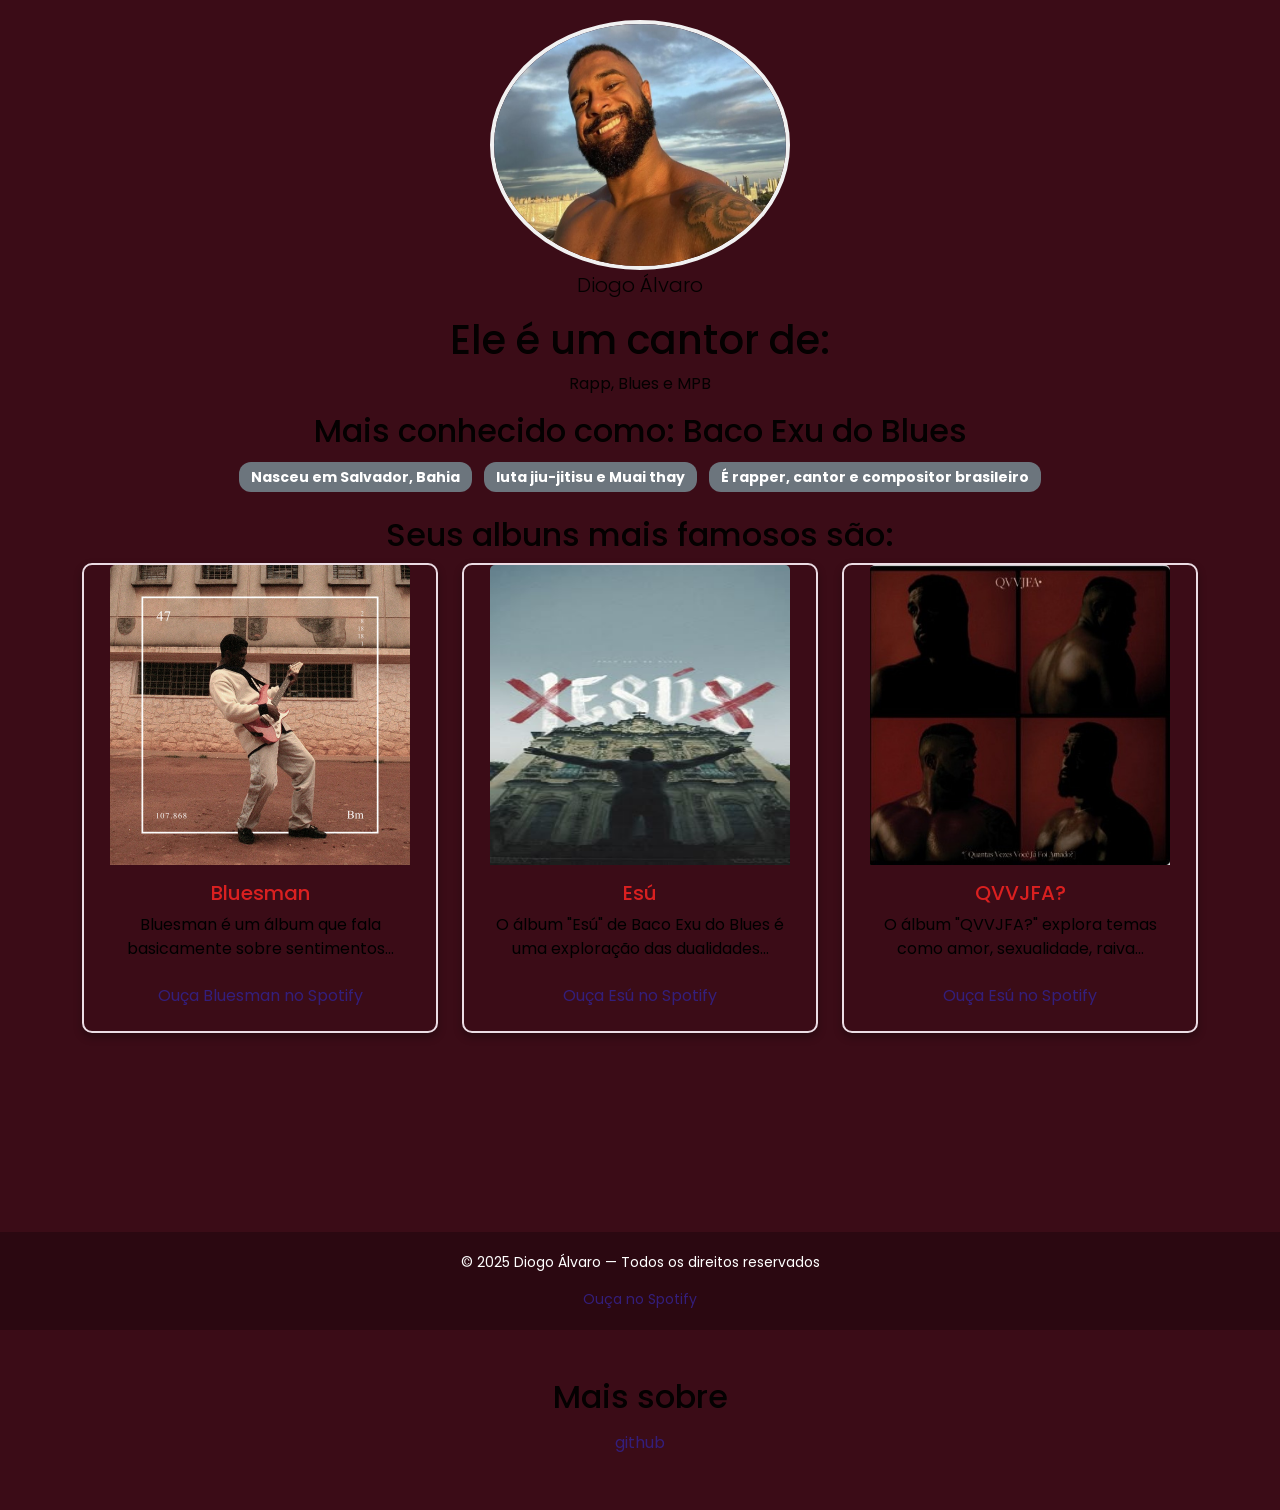
<file: index.htm>
<!DOCTYPE html>
<html lang="pt-br">

<head>
    <meta charset="UTF-8">
    <meta name="viewport" content="width=device-width, initial-scale=1.0">
    <title>Meu Portfólio</title>
    <link href="https://cdn.jsdelivr.net/npm/bootstrap@5.3.0/dist/css/bootstrap.min.css" rel="stylesheet">
    <link href="https://fonts.googleapis.com/css2?family=Poppins:wght@400;700&display=swap" rel="stylesheet">
    <link rel="stylesheet" href="style.css">

</head>

<body>
    <header class="container text-center">
        <img src="img/IMG_6318-758x549.jpg" alt="Avatar do Diogo" class="rounded-circle" width="300" height="250">
      </div>
         <p class="lead">Diogo Álvaro</p>
        <h1>Ele é um cantor de:</h1>
        <p>Rapp, Blues e MPB</p>
        <h2>Mais conhecido como: Baco Exu do Blues</h2>
        <div>
             <p class="badge bg-secondary">Nasceu em Salvador, Bahia</p>
            <p class="badge bg-secondary">luta jiu-jitisu e Muai thay</p>
            <p class="badge bg-secondary">É rapper, cantor e compositor brasileiro</p>
        </div>
    </header>
    <main class="container text-center">
        <h2>Seus albuns mais famosos são:</h2>
          <div class="row">
            <div class="col-md-4"> 
              <div class="card">
                <img src="img/0_1t0xwbw75uYtKXJA.png" class="card-img-top"  alt="imagem do projeto" style="width: 300px; height: 300px;">
                <div class="card-body">
                  <h5 class="card-title">Bluesman</h5>
                  <p class="card-text">Bluesman é um álbum que fala basicamente sobre sentimentos...</p>
                  <a href="https://open.spotify.com/intl-pt/album/0QMVSKhzT4u2DEd8qdlz4I?si=L6CwLxQiRU6Gf_Tr4gu8zg" target="_blank" class="btn btn-link">Ouça Bluesman no Spotify</a>
                </div>
              </div>
            </div>
        
            <div class="col-md-4"> 
              <div class="card">
                <img src="img/esu.jpg" class="card-img-top"  alt="imagem do projeto" style="width: 300px; height: 300px;">
                <div class="card-body">
                  <h5 class="card-title">Esú</h5>
                  <p class="card-text">O álbum "Esú" de Baco Exu do Blues é uma exploração das dualidades...</p>
                  <a href="https://open.spotify.com/intl-pt/track/3Cw3W6yyKsSv9MCUprIMBD?si=fbabb46068e44cc2" target="_blank" class="btn btn-link">Ouça Esú no Spotify</a>
                </div>
              </div>
            </div>
        
            <div class="col-md-4"> 
              <div class="card">
                <img src="img/qvvjfa.jpg" class="card-img-top"  alt="imagem do projeto" style="width: 300px; height: 300px;">
                <div class="card-body">
                  <h5 class="card-title">QVVJFA?</h5>
                  <p class="card-text">O álbum "QVVJFA?" explora temas como amor, sexualidade, raiva...</p>
                  <a href="https://open.spotify.com/intl-pt/track/7wcDSsREsX9wn8P1iEdBgj?si=af92fec9ed82432f" target="_blank" class="btn btn-link">Ouça Esú no Spotify</a>
                </div>
              </div>
            </div>
          </div>        
    </main>
    <div class="container card-text"><iframe style="border-radius:12px" src="https://open.spotify.com/embed/artist/78nr1pVnDR7qZH6QbVMYZf?utm_source=generator&theme=0" width="100%" height="152" frameBorder="0" allowfullscreen="" allow="autoplay; clipboard-write; encrypted-media; fullscreen; picture-in-picture" loading="lazy"></iframe>
    </div>
    <footer class="footer">
      <p>&copy; 2025 Diogo Álvaro — Todos os direitos reservados</p>
      <a href=" https://open.spotify.com/intl-pt/artist/78nr1pVnDR7qZH6QbVMYZf?si=nsypIzVnQ_KzcmpTkv6c8g" target="_blank">Ouça no Spotify</a>
    </footer>

    <footer class="container py-5">
      <h2>Mais sobre</h2>
      <div>
        <a href="https://github.com/maisax/repositorioMaisa.git"  target="_blank" class="btn btn-link">github</a>
      </div>
     </footer>
</body>
</html>
</file>
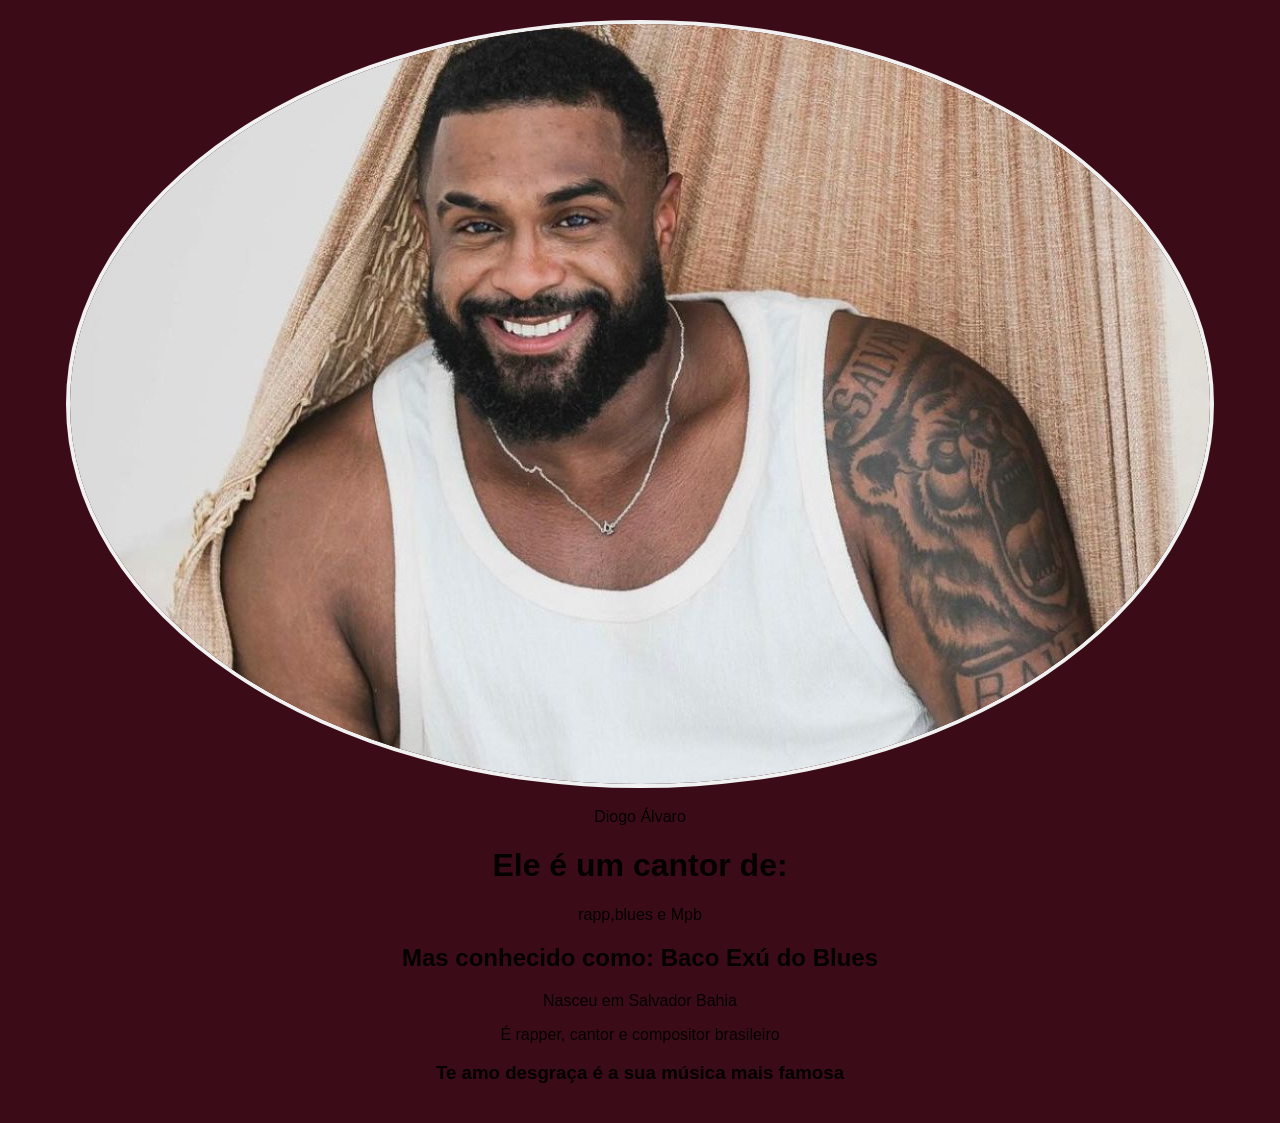
<file: index.html>
<!DOCTYPE html>
<html lang="pt-br">

<head>
    <meta charset="UTF-8">
    <meta name="viewport" content="width=device-width, initial-scale=1.0">
    <link rel="stylesheet" href="style.css">
    <title>Meu potifólio</title>
</head>

<body>
    <header class="container text-center">
        <img src="img/ logo.jpg" alt="Diogo" class="rounded-circle" srcset="">
        <p>Diogo Álvaro</p>
        <h1> Ele é um cantor de:</h1>
        <p> rapp,blues e Mpb</p>
        <h2>Mas conhecido como: Baco Exú do Blues</h2>
        <div>
            <p>Nasceu em Salvador Bahia</p>
            <p>É rapper, cantor e compositor brasileiro</p>
            <h3>Te amo desgraça é a sua música mais famosa</h3>
        </div>
    </header>
</body>

</html>
</file>
<file: style.css>
body {
    font-family: Arial, sans-serif;
    background-color: hsl(347, 65%, 14%);
    color: #040101;
    margin: 0;
    padding: 0;
    text-align: center;
}

header {
    padding: 20px;
}

.rounded-circle {
    border-radius: 50%;
    border: 4px solid #f1f1f1;
}

.badge {
    display: inline-block;
    padding: 8px 12px;
    margin: 4px;
    background-color: #220316;
    border-radius: 12px;
    color: #fff;
    font-size: 14px;
}

.card {
    background-color: hsl(347, 65%, 14%);        
    color: #ffffff;                   
    border: 2px solid #ecdce4;        
    border-radius: 10px;
    box-shadow: 0 4px 8px rgba(0, 0, 0, 0.3);  
    transition: transform 0.3s ease;
}

.card:hover {
    transform: scale(1.03);           
}

.card-title {
    color: #da2020;                  
}

.card-text {
    color: #000000;                  
}

.card-img-top {
    display: block;
    margin: 0 auto;
    max-width: 100%;
    height: auto;
}
.card {
    opacity: 0;
    transform: translateY(20px);
    animation: fadeInUp 0.6s ease forwards;
  }
  .card {
    opacity: 0;
    transform: translateY(20px);
    animation: fadeInUp 0.6s ease forwards;
  }
  
  @keyframes fadeInUp {
    to {
      opacity: 20;
      transform: translateY(10);
    }
  }
  
  
  @keyframes fadeInUp {
    to {
      opacity: 1;
      transform: translateY(0);
    }
  }
  body {
    font-family: 'Poppins', sans-serif;
  }
  .btn-link {
    color: #341e7b;
    text-decoration: none;
    transition: color 0.3s ease;
  }
  
  .btn-link:hover {
    color: #da2020;
    text-decoration: underline;
  }
  .footer {
    background-color: hsl(345, 67%, 10%);
    color: #fff;
    padding: 20px;
    text-align: center;
    margin-top: 40px;
    font-size: 14px;
  }
  
  .footer a {
    color: #341e7b;
    text-decoration: none;
    transition: color 0.5s ease;
  }
  
  .footer a:hover {
    color: #da2020;
    text-decoration: underline;
  }
</file>
